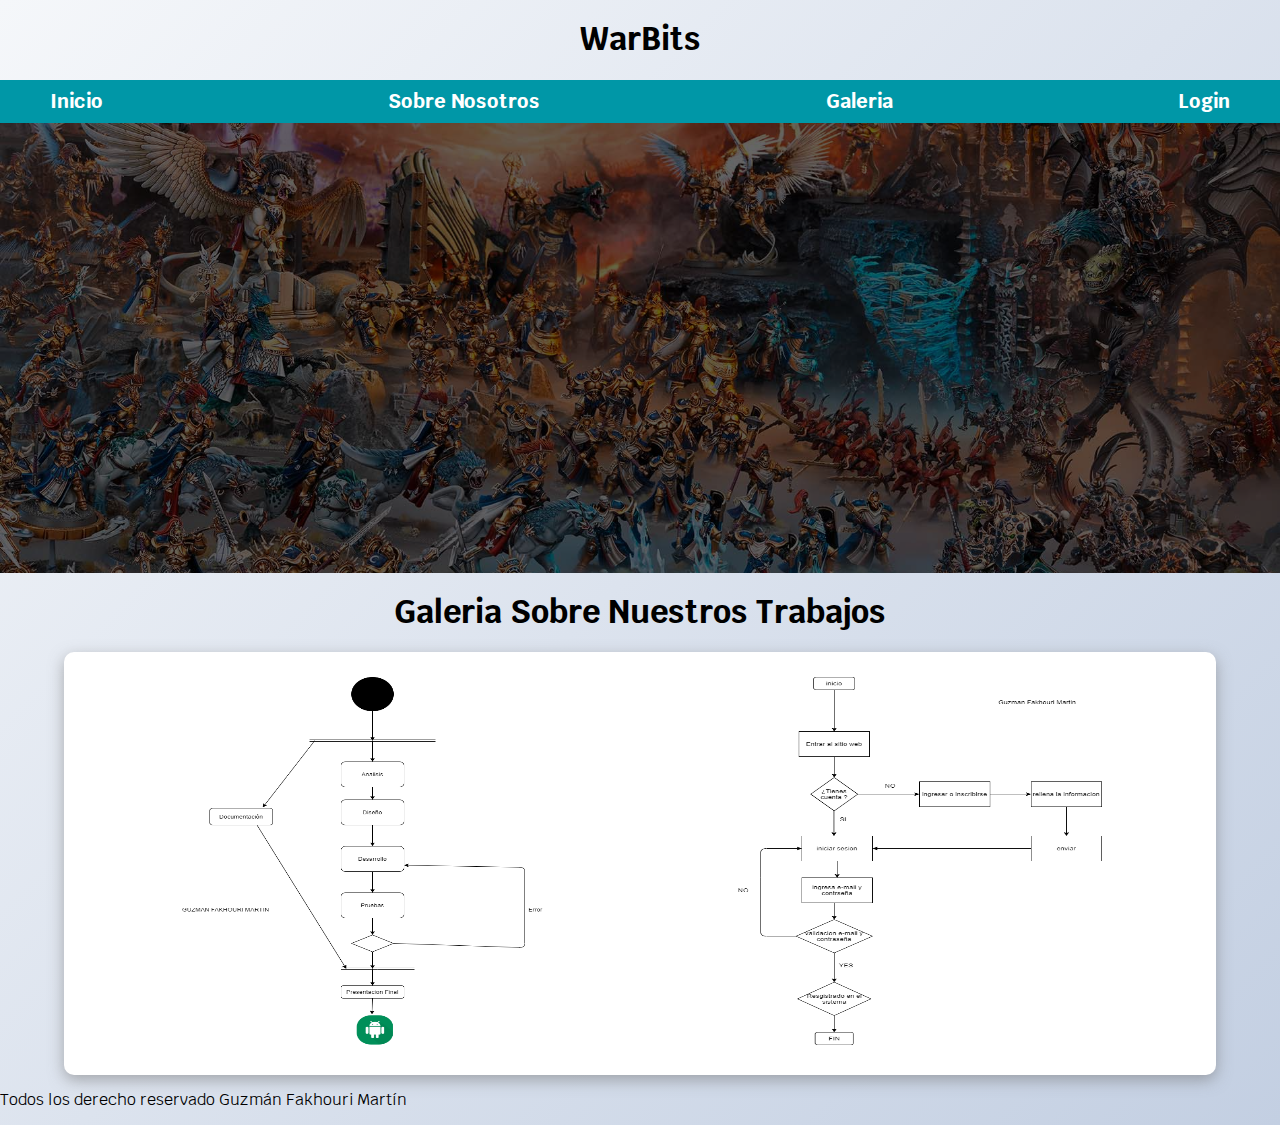
<file: proyecto web/diagrama.html>
<!DOCTYPE html>
<html lang="en">

<head>
    <meta charset="UTF-8">
    <meta http-equiv="X-UA-Compatible" content="IE=edge">
    <meta name="viewport" content="width=device-width, initial-scale=1.0">
    <link href="https://fonts.googleapis.com/css2?family=Krub:wght@400;700&display=swap" rel="stylesheet">
    <title>proyectoweb</title>
    <link rel="stylesheet" href="./estilos.css">
    <link rel="stylesheet" href="./galeria.css">
    <link rel="stylesheet" href="./normalize.css">

</head>

<body>
    <header>
        <h1>WarBits</h1>

    </header>

    <div class="nav-bg">
        <nav class="navegacion-principal contenedor">
            <!--Usamos y añadimos nav para crear el menu con los enlaces-->
            <a href="./inicio.html">Inicio</a>
            <a href="./nosotros.html">Sobre Nosotros</a>
            <a href="./galeria.html">Galeria</a>
            <a href="./registro.html">Login</a>
        </nav>
    </div>

    <section class="hero">
        <divc class="contenido-hero">
            </div>
    </section>

    <h1>Galeria Sobre Nuestros Trabajos</h1>
    <ul class="galeria contenedor sombra">
        <li><a href="#img1"><img src="./img/DIAGRAMA ACTIVIDAD PROYECTO WARBIT (1).png"></a></li>
        <li><a href="#img2"><img src="./img/diagrama warbits.png"></a></li>
    </ul>

    <div class="modal" id="img1">
        
        <div class="imagen-diagrama">
            <a href="#img2">&#60;</a>
            <a href="#img2"><img src="./img/DIAGRAMA ACTIVIDAD PROYECTO WARBIT (1).png"></a>
            <a href="#img2">></a>
        </div>
        <a class="cerrar-diagrama" href="">X</a>
    </div>
    <div class="modal" id="img2">
        
        <div class="imagen-diagrama">
            <a href="#img1">&#60;</a>
            <a href="#img1"><img src="./img/diagrama warbits.png"></a>
            <a href="#img1">></a>
        </div>
        <a class="cerrar-diagrama" href="">X</a>
    </div>
    
   
    


    <footer>
        <p>Todos los derecho reservado Guzmán Fakhouri Martín</p>
    </footer>
</body>

</html>
</file>
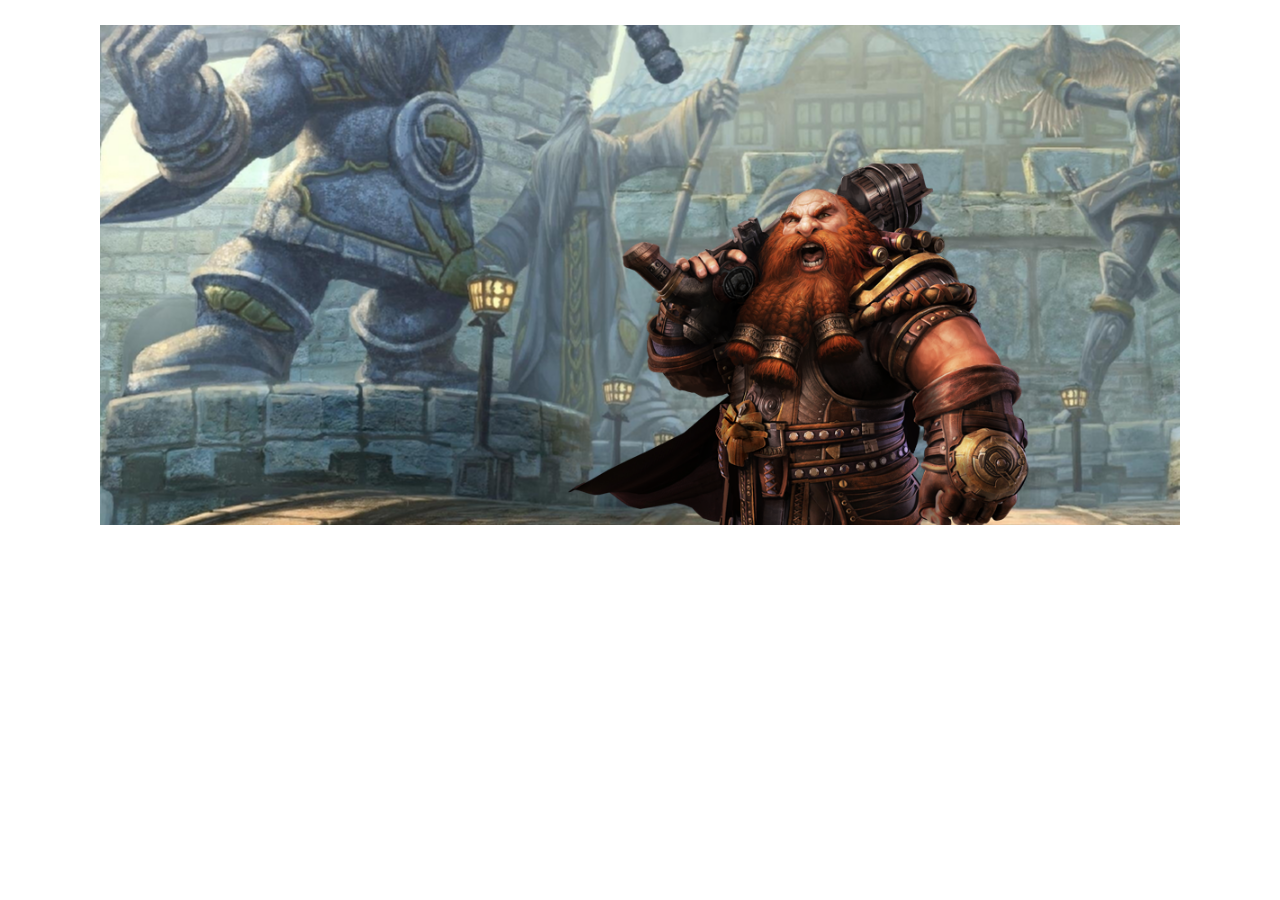
<file: proyecto web/dollyZoom.html>
<!DOCTYPE html>
<html lang="en">
<head>
    <meta charset="UTF-8">
    <meta http-equiv="X-UA-Compatible" content="IE=edge">
    <meta name="viewport" content="width=device-width, initial-scale=1.0">
    <title>Document</title>
    <link rel="stylesheet" href="dolly.css">
</head>
<body>
    

    <div class="container">
        <div class="front"><img src="/proyecto web/img/klipartz.com (2).png" alt="baby" /></div>
        <div class="background"><img src="/proyecto web/img/wallpaperflare.com_wallpaper (1).jpg" alt="" /></div>
      </div>
    
</body>
</html>
</file>
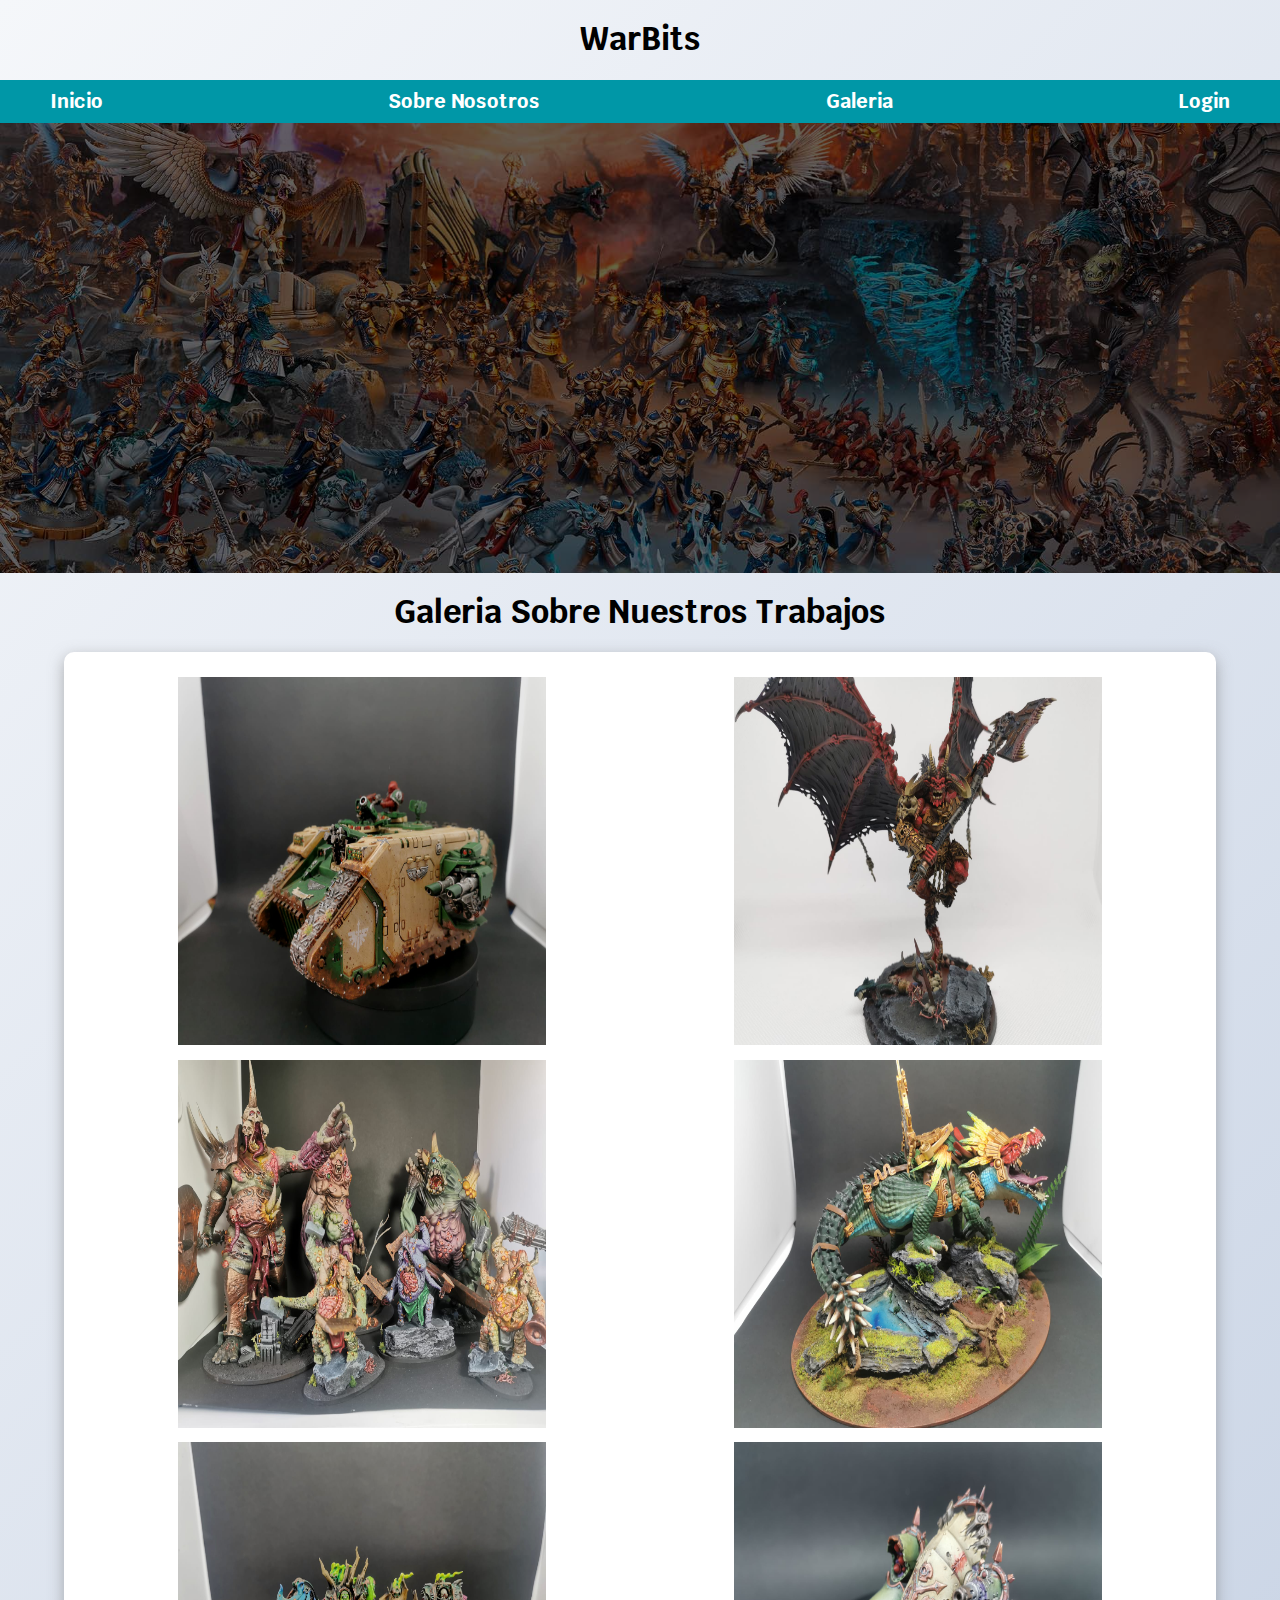
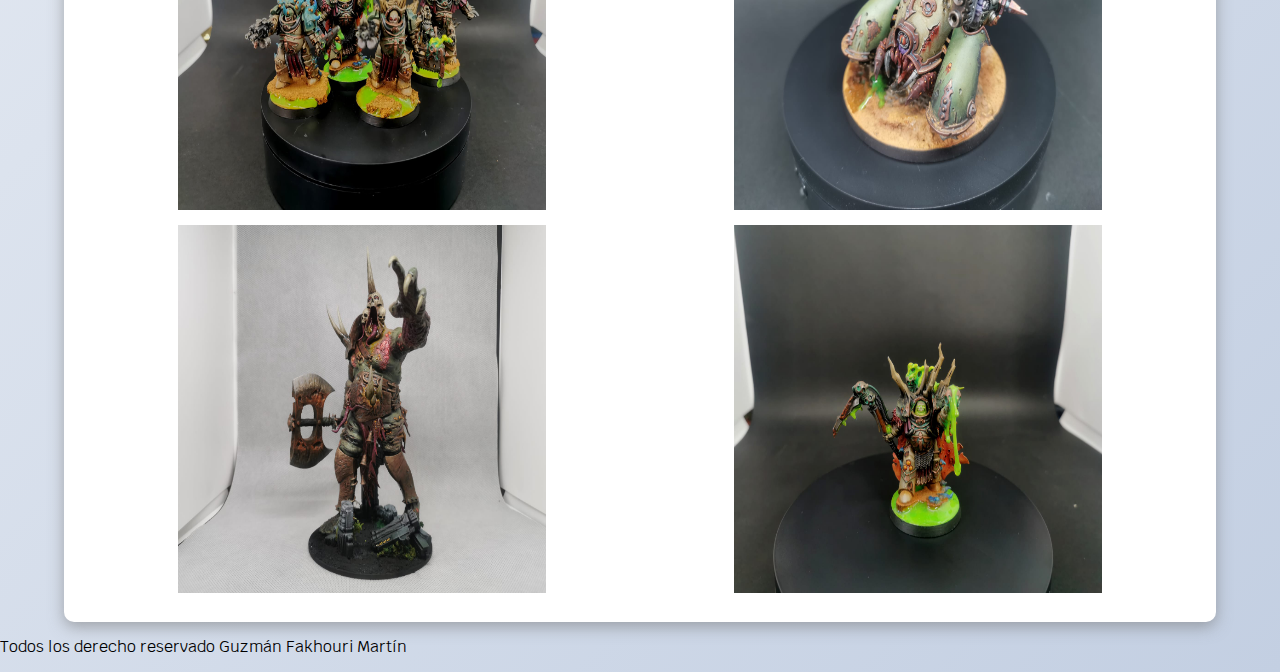
<file: proyecto web/galeria.html>
<!DOCTYPE html>
<html lang="en">

<head>
    <meta charset="UTF-8">
    <meta http-equiv="X-UA-Compatible" content="IE=edge">
    <meta name="viewport" content="width=device-width, initial-scale=1.0">
    <link href="https://fonts.googleapis.com/css2?family=Krub:wght@400;700&display=swap" rel="stylesheet">
    <title>proyectoweb</title>
    <link rel="stylesheet" href="./estilos.css">
    <link rel="stylesheet" href="./galeria.css">
    <link rel="stylesheet" href="./normalize.css">

</head>

<body>
    <header>
        <h1>WarBits</h1>

    </header>

    <div class="nav-bg">
        <nav class="navegacion-principal contenedor">
            <!--Usamos y añadimos nav para crear el menu con los enlaces-->
            <a href="./inicio.html">Inicio</a>
            <a href="./nosotros.html">Sobre Nosotros</a>
            <a href="./galeria.html">Galeria</a>
            <a href="./registro.html">Login</a>
        </nav>
    </div>

    <section class="hero">
        <divc class="contenido-hero">
            </div>
    </section>

    <h1>Galeria Sobre Nuestros Trabajos</h1>
    <ul class="galeria contenedor sombra">
        <li><a href="#img1"><img src="./img/005.jpeg"></a></li>
        <li><a href="#img2"><img src="./img/014.jpeg"></a></li>
        <li><a href="#img3"><img src="./img/011.jpeg"></a></li>
        <li><a href="#img4"><img src="./img/013.jpeg"></a></li>
        <li><a href="#img5"><img src="./img/008.jpeg"></a></li>
        <li><a href="#img6"><img src="./img/010.jpeg"></a></li>
        <li><a href="#img7"><img src="./img/012.jpeg"></a></li>
        <li><a href="#img8"><img src="./img/009.jpeg"></a></li>
    </ul>

    <div class="modal" id="img1">
        
        <div class="imagen">
            <a href="#img8">&#60;</a>
            <a href="#img2"><img src="./img/005.jpeg"></a>
            <a href="#img2">></a>
        </div>
        <a class="cerrar" href="">X</a>
    </div>
    <div class="modal" id="img2">
        
        <div class="imagen">
            <a href="#img1">&#60;</a>
            <a href="#img3"><img src="./img/014.jpeg"></a>
            <a href="#img3">></a>
        </div>
        <a class="cerrar" href="">X</a>
    </div>
    <div class="modal" id="img3">
        
        <div class="imagen">
            <a href="#img2">&#60;</a>
            <a href="#img4"><img src="./img/011.jpeg"></a>
            <a href="#img4">></a>
        </div>
        <a class="cerrar" href="">X</a>
    </div>
    <div class="modal" id="img4">
        
        <div class="imagen">
            <a href="#img3">&#60;</a>
            <a href="#img5"><img src="./img/013.jpeg"></a>
            <a href="#img5">></a>
        </div>
        <a class="cerrar" href="">X</a>
    </div>
    <div class="modal" id="img5">
        
        <div class="imagen">
            <a href="#img4">&#60;</a>
            <a href="#img6"><img src="./img/008.jpeg"></a>
            <a href="#img6">></a>
        </div>
        <a class="cerrar" href="">X</a>
    </div>
    <div class="modal" id="img6">
        
        <div class="imagen">
            <a href="#img5">&#60;</a>
            <a href="#img7"><img src="./img/010.jpeg"></a>
            <a href="#img7">></a>
        </div>
        <a class="cerrar" href="">X</a>
    </div>
    <div class="modal" id="img7">
        
        <div class="imagen">
            <a href="#img6">&#60;</a>
            <a href="#img8"><img src="./img/012.jpeg"></a>
            <a href="#img8">></a>
        </div>
        <a class="cerrar" href="">X</a>
    </div>
        
    <div class="modal" id="img8">
            
            <div class="imagen">
                <a href="#img7">&#60;</a>
                <a href="#img1"><img src="./img/009.jpeg"></a>
                <a href="#img1">></a>
            </div>
            <a class="cerrar" href="">X</a>
    </div>
   
    


    <footer>
        <p>Todos los derecho reservado Guzmán Fakhouri Martín</p>
    </footer>
</body>

</html>
</file>
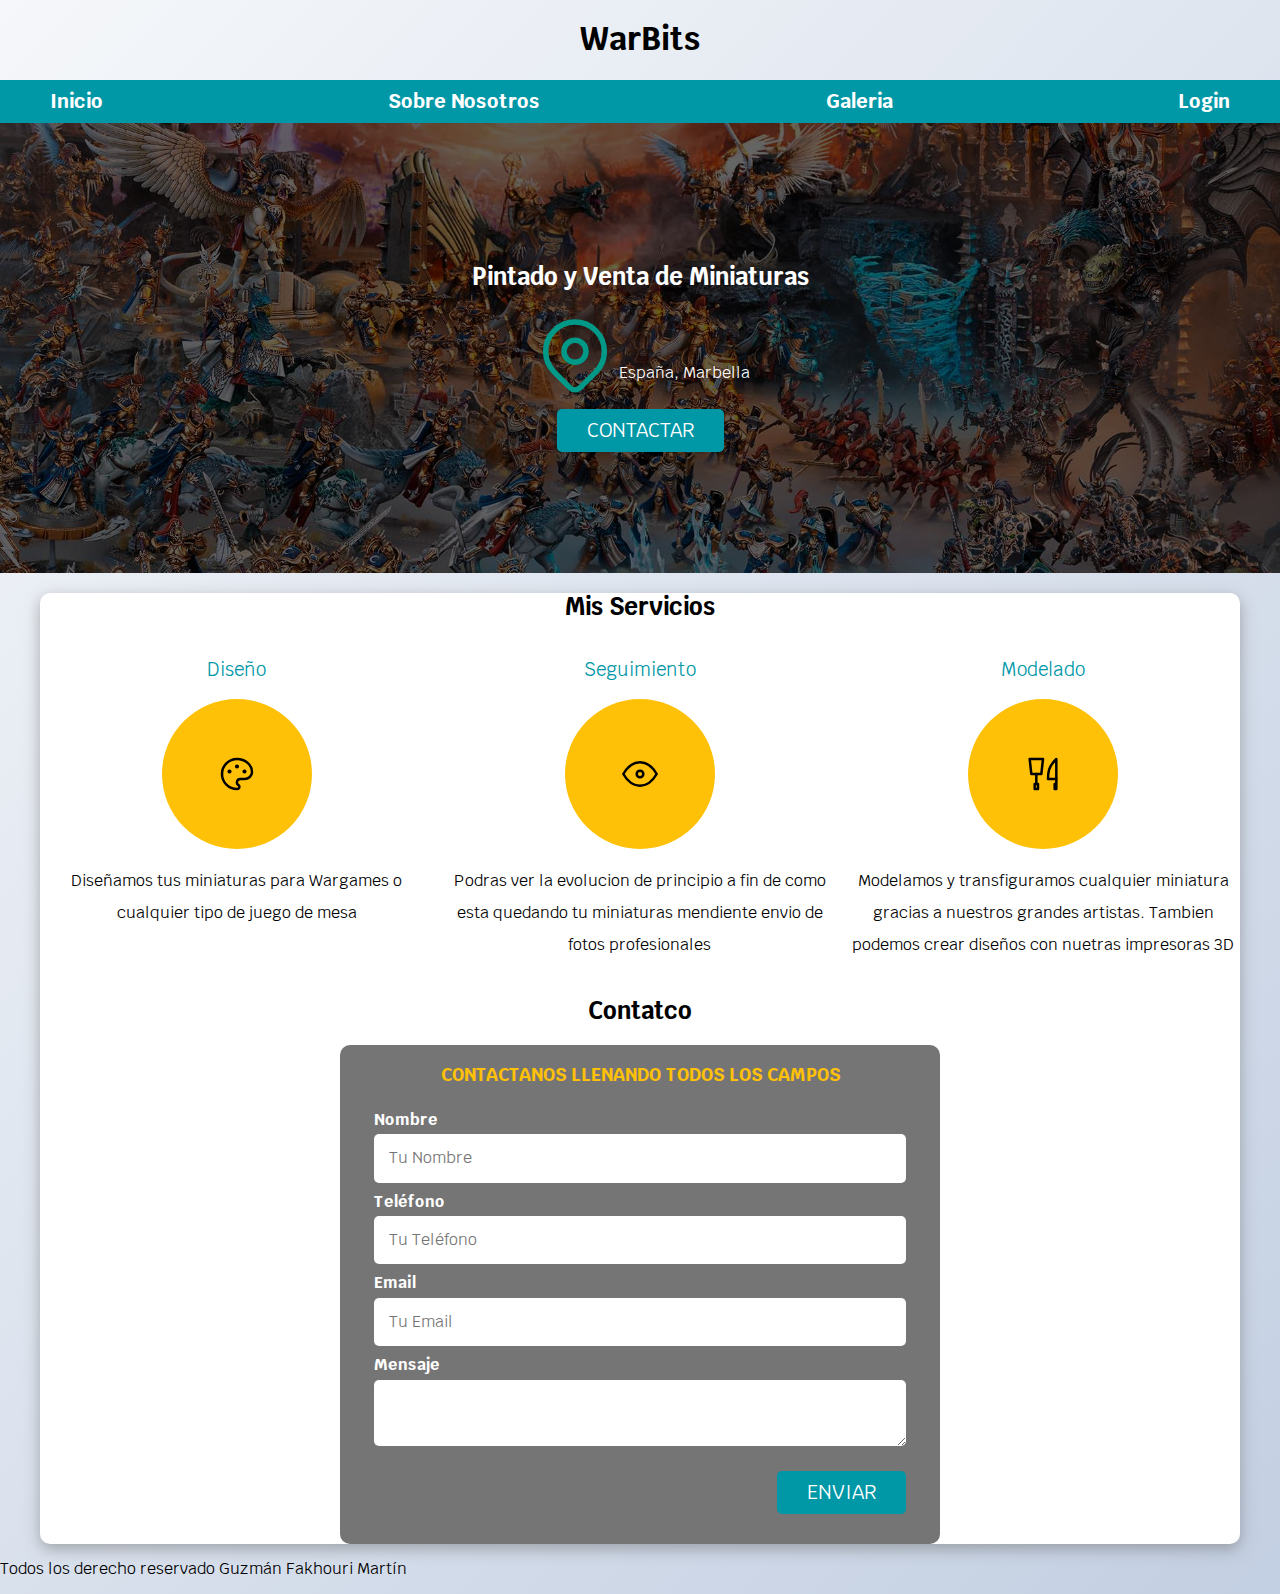
<file: proyecto web/inicio.html>
<!DOCTYPE html>

<!--
HTML

web o pagina: Proyecto integrador

autor: Guzmán Fakhouri Martín

fecha: Futuro
-->


<html lang="en">

<head>
    <meta charset="UTF-8">
    <meta http-equiv="X-UA-Compatible" content="IE=edge">
    <meta name="viewport" content="width=device-width, initial-scale=1.0">
    <title>proyectoweb</title>
    <script src="./login.js"></script>
    <link href="https://fonts.googleapis.com/css2?family=Krub:wght@400;700&display=swap" rel="stylesheet">
    <link rel="stylesheet" href="./normalize.css">
    <link rel="stylesheet" href="./estilos.css">
</head>

<body>
    <header>
        <h1>WarBits</h1>

    </header>

    <div class="nav-bg">
        <nav class="navegacion-principal contenedor">
            <!--Usamos y añadimos nav para crear el menu con los enlaces-->
            <a href="./inicio.html">Inicio</a>
            <a href="./nosotros.html">Sobre Nosotros</a>
            <a href="./galeria.html">Galeria</a>
            <a href="./registro.html">Login</a>
        </nav>
    </div>

    

    <!--Al no ser un contenido principal y ir justo detras de un header casi siempre se usa el section.
    Porque estos headings como suelen tener contenido importante sirven para introducir nuevo contenido-->
    <section class="hero">
        <divc class="contenido-hero">
            <h2 class="titulo">Pintado y Venta de Miniaturas</h2>

            <!--Usamos este icono que proporciona la pagina tablericons.com-->
            <div class="ubicacion">
                 <!--88px-->
                     <svg xmlns="http://www.w3.org/2000/svg" class="icon icon-tabler icon-tabler-map-pin" width="88"
                        height="88" viewBox="0 0 24 24" stroke-width="1.5" stroke="#009988" fill="none"
                        stroke-linecap="round" stroke-linejoin="round">
                        <path stroke="none" d="M0 0h24v24H0z" fill="none" />
                        <circle cx="12" cy="11" r="3" />
                        <path d="M17.657 16.657l-4.243 4.243a2 2 0 0 1 -2.827 0l-4.244 -4.243a8 8 0 1 1 11.314 0z" />
                     </svg>
         
                     <p>España, Marbella</p>
            </div>
            
               

            <a class="boton" href="#">Contactar</a>
        </div>

    </section>

    <main class="contenedor sombra">
        <!--En el main añadimos nuestro contenido principial-->

        <h2>Mis Servicios</h2>
        <!--En este caso no hace falta poner un section porque el main es mas importante.Este h2 es un encabezado del contenido principal del main-->
        <div class="servicios">
            <!--Como regla despues de un heading podemos añadir y delimitar con otro section-->
            <section class="servicio">
                <h3>Diseño</h3>
                <div class="iconos">
                    <svg xmlns="http://www.w3.org/2000/svg" class="icon icon-tabler icon-tabler-palette" width="40" height="40"
                        viewBox="0 0 24 24" stroke-width="1.5" stroke="#000000" fill="none" stroke-linecap="round"
                        stroke-linejoin="round">
                        <path stroke="none" d="M0 0h24v24H0z" fill="none" />
                        <path
                            d="M12 21a9 9 0 1 1 0 -18a9 8 0 0 1 9 8a4.5 4 0 0 1 -4.5 4h-2.5a2 2 0 0 0 -1 3.75a1.3 1.3 0 0 1 -1 2.25" />
                        <circle cx="7.5" cy="10.5" r=".5" fill="currentColor" />
                        <circle cx="12" cy="7.5" r=".5" fill="currentColor" />
                        <circle cx="16.5" cy="10.5" r=".5" fill="currentColor" />
                    </svg>
                </div>
                <p>Diseñamos tus miniaturas para Wargames o cualquier tipo de juego de mesa </p>
            </section>

            <section class="servicio">
                <h3>Seguimiento</h3>
                <div class="iconos">
                    <svg xmlns="http://www.w3.org/2000/svg" class="icon icon-tabler icon-tabler-eye" width="40" height="40"
                        viewBox="0 0 24 24" stroke-width="1.5" stroke="#000000" fill="none" stroke-linecap="round"
                        stroke-linejoin="round">
                        <path stroke="none" d="M0 0h24v24H0z" fill="none" />
                        <circle cx="12" cy="12" r="2" />
                        <path
                            d="M22 12c-2.667 4.667 -6 7 -10 7s-7.333 -2.333 -10 -7c2.667 -4.667 6 -7 10 -7s7.333 2.333 10 7" />
                    </svg>
                </div>

                <p>Podras ver la evolucion de principio a fin de como esta quedando tu miniaturas mendiente envio de fotos profesionales </p>
            </section>

            <section class="servicio">
                <h3>Modelado</h3>
                <div class="iconos">
                    <svg xmlns="http://www.w3.org/2000/svg" class="icon icon-tabler icon-tabler-tools-kitchen" width="40"
                        height="40" viewBox="0 0 24 24" stroke-width="1.5" stroke="#000000" fill="none" stroke-linecap="round"
                        stroke-linejoin="round">
                        <path stroke="none" d="M0 0h24v24H0z" fill="none" />
                        <path d="M4 3h8l-1 9h-6z" />
                        <path d="M7 18h2v3h-2z" />
                        <path d="M20 3v12h-5c-.023 -3.681 .184 -7.406 5 -12z" />
                        <path d="M20 15v6h-1v-3" />
                        <line x1="8" y1="12" x2="8" y2="18" />
                    </svg>
                </div>    

                <p>Modelamos y transfiguramos cualquier miniatura gracias a nuestros grandes artistas. Tambien podemos crear diseños con nuetras impresoras 3D </p>
            </section>
        </div><!--de clase servicios-->
        
        <section>
            <h2>Contatco</h2>
            <!--usamos la etiqueta forma ya que los datos introducidos se deberian enviar a un servidor. Para agrupa una serie de campos donde ira la informacion-->
            <form class="formulario">
                <fieldset>
                    <!--fieldset nos permite agrupar deferentes campos-->
                    <!--Despues de un fieldset podemos agregar la etiqueta legend para dar instrucciones a los usuarios o describir el formulario-->
                    <legend>Contactanos llenando todos los campos</legend>
                    <div class="contenedor-campos">
                        <div class="campo">
                            <label>Nombre</label>
                            <input class="input-text" type="text" placeholder="Tu Nombre">
                        </div>

                        <div class="campo">
                            <label>Teléfono</label>
                            <input class="input-text" type="tel" placeholder="Tu Teléfono">
                        </div>

                        <div class="campo">
                            <label>Email</label>
                            <input class="input-text" type="email" placeholder="Tu Email">
                        </div>

                        <div class="campo">
                            <label>Mensaje</label>
                            <textarea class="input-text"></textarea>
                        </div>
                    </div><!--contenedor de los campos e inputs-->

                    <div class="alinear-derecha flex">
                        <input class="boton w-100" type="submit" value="Enviar">
                    </div>


                </fieldset>
            </form>

        </section>
    </main>
    <footer>
        <p>Todos los derecho reservado Guzmán Fakhouri Martín</p>
    </footer>




</body>

</html>
</file>
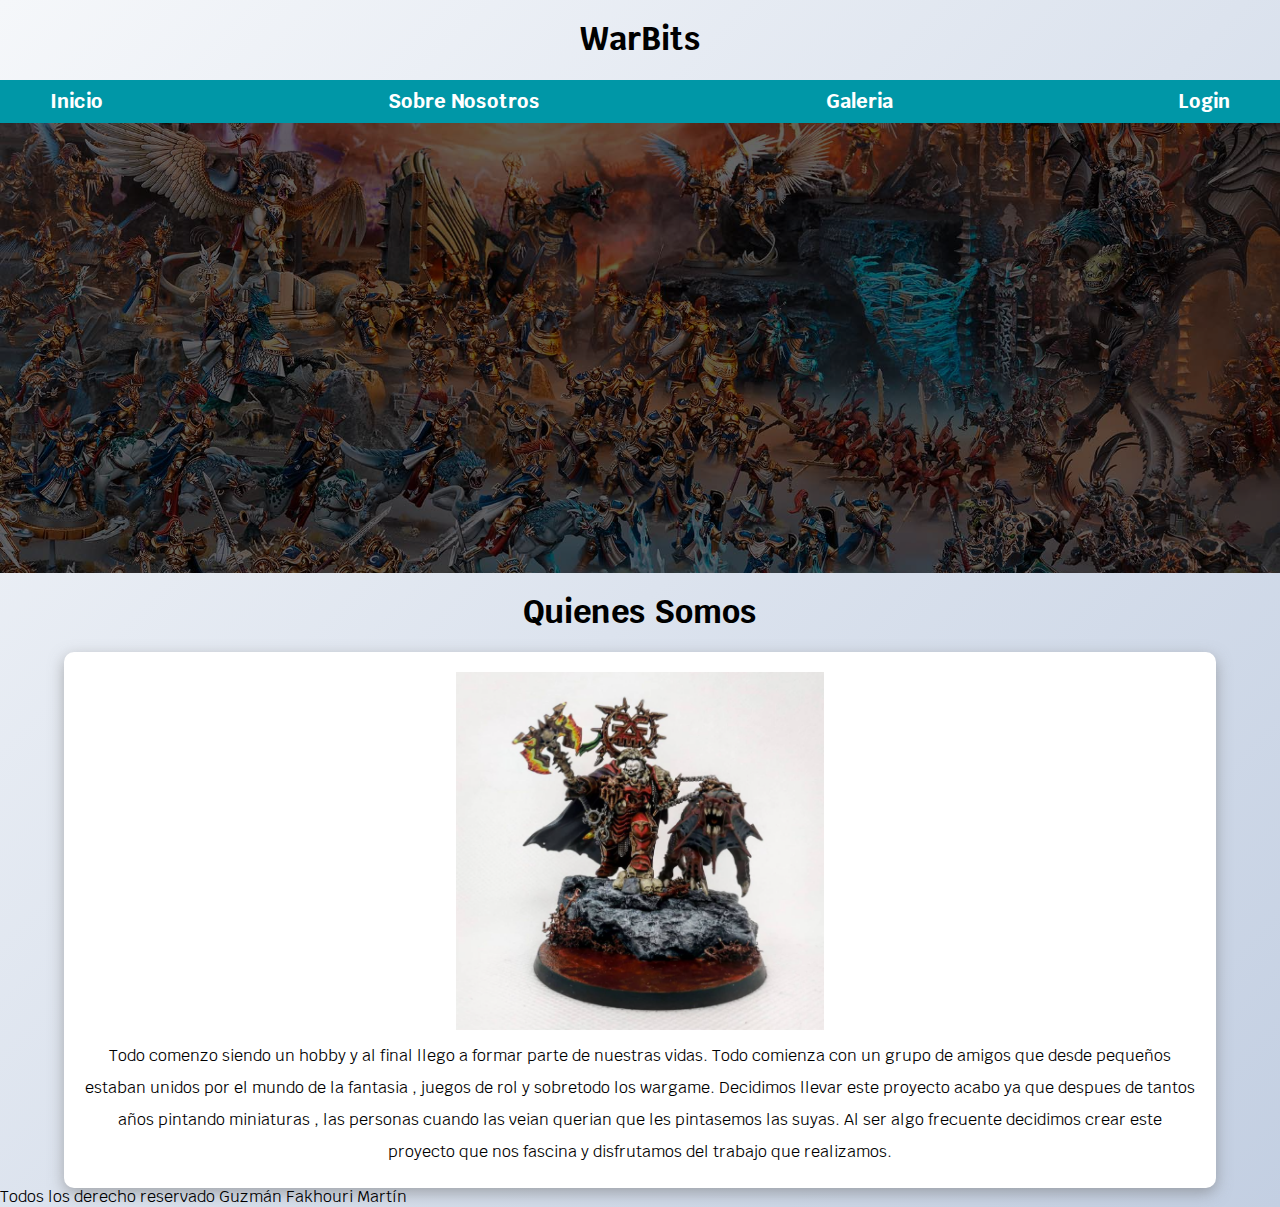
<file: proyecto web/nosotros.html>
<!DOCTYPE html>
<html lang="en">
<head>
    <meta charset="UTF-8">
    <meta http-equiv="X-UA-Compatible" content="IE=edge">
    <meta name="viewport" content="width=device-width, initial-scale=1.0">
    <link href="https://fonts.googleapis.com/css2?family=Krub:wght@400;700&display=swap" rel="stylesheet">
    <title>proyectoweb</title>
    <link rel="stylesheet" href="./estilos.css">
    <link rel="stylesheet" href="./normalize.css">
    <link rel="stylesheet" href="./nosotros.css">
    
</head>
<body>
    <header>
        <h1>WarBits</h1>

    </header>

    <div class="nav-bg">
        <nav class="navegacion-principal contenedor">
            <!--Usamos y añadimos nav para crear el menu con los enlaces-->
            <a href="./inicio.html">Inicio</a>
            <a href="./dollyZoom.html">Sobre Nosotros</a>
            <a href="./galeria.html">Galeria</a>
            <a href="./registro.html">Login</a>
        </nav>
    </div>

    <section class="hero">
        <divc class="contenido-hero">
        </div>

    </section>
    <h1>Quienes Somos</h1>
    <main class="galeria contenedor sombra">
        <!--En el main añadimos nuestro contenido principial-->

       

                <img class="imagen" src="./img/001.png" alt="imagen warlord nosotros">

                <p>Todo comenzo siendo un hobby y al final llego a formar parte de nuestras vidas. Todo comienza con un grupo de amigos que desde pequeños
                    estaban unidos por el mundo de la fantasia , juegos de rol y sobretodo los wargame. Decidimos llevar este proyecto acabo ya que despues de tantos años pintando miniaturas , las personas cuando las veian querian que les pintasemos las suyas. Al ser algo frecuente decidimos crear este proyecto que nos fascina y disfrutamos del trabajo que realizamos.
                </p>
            
                
                
                
            
        
        
        
    </main>
        <footer>
            <p>Todos los derecho reservado Guzmán Fakhouri Martín</p>
        </footer>
</body>
</html>
</file>
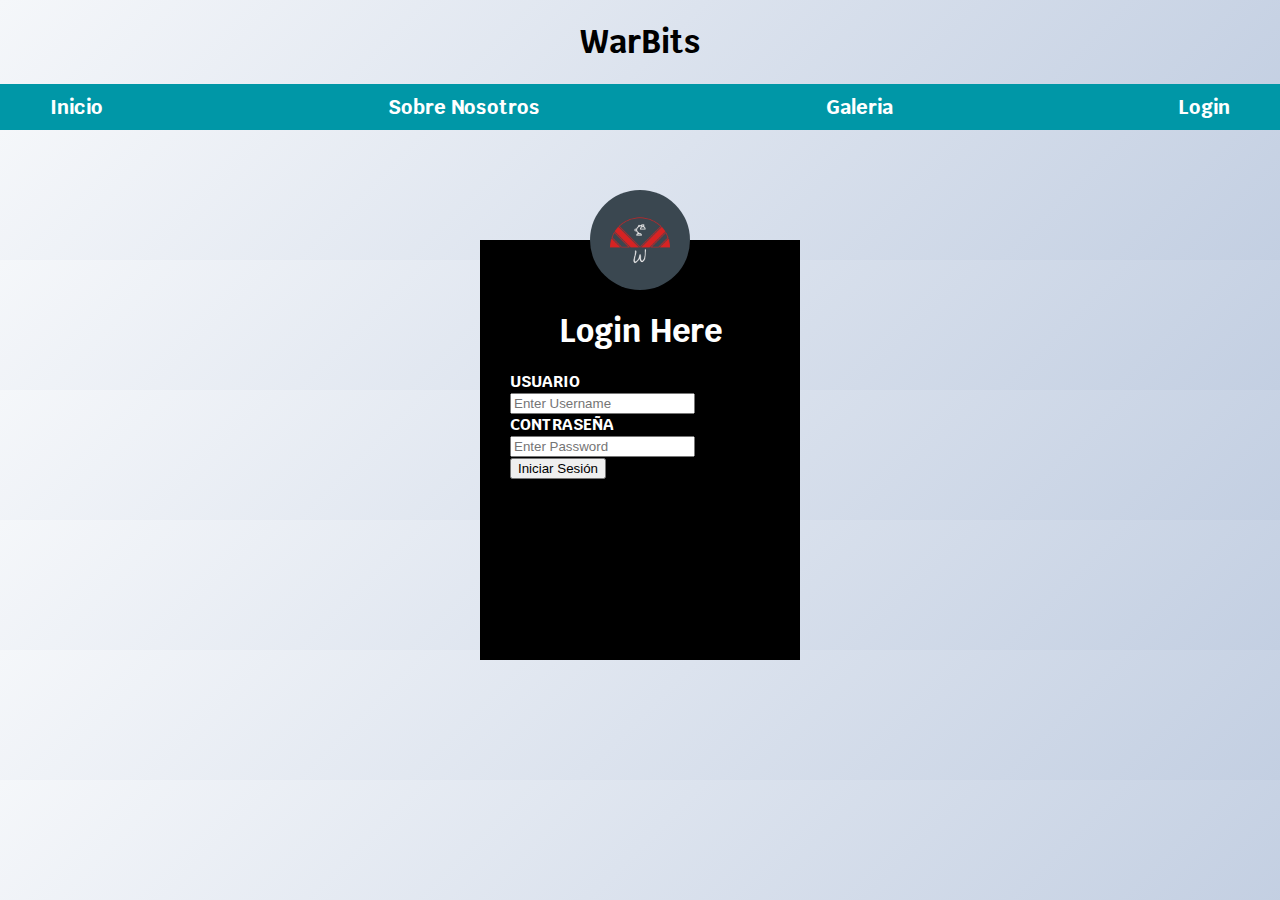
<file: proyecto web/registro.html>
<!DOCTYPE html>
<html lang="en">
  <head>
    <meta charset="UTF-8" />
    <meta http-equiv="X-UA-Compatible" content="IE=edge" />
    <meta name="viewport" content="width=device-width, initial-scale=1.0" />
    <title>loguearse</title>
    <link rel="stylesheet" href="./estilos.css">
    <link rel="stylesheet" href="./login.css">
    <script src="https://ajax.googleapis.com/ajax/libs/jquery/3.5.1/jquery.min.js"></script>
    <script src="./login.js"></script>
    <link href="https://fonts.googleapis.com/css2?family=Krub:wght@400;700&display=swap" rel="stylesheet">
  </head>
  <body onload="controlar()">

    <header>
      <h1>WarBits</h1>

  </header>

  <div class="nav-bg">
      <nav class="navegacion-principal contenedor">
          <!--Usamos y añadimos nav para crear el menu con los enlaces-->
          <a href="./inicio.html">Inicio</a>
          <a href="./nosotros.html">Sobre Nosotros</a>
          <a href="./galeria.html">Galeria</a>
          <a href="./registro.html">Login</a>
      </nav>
  </div>


  <div class="login-box">
    <img class="avatar" src="/proyecto web/img/logo.png" alt="logo de warbits">
    <h1>Login Here</h1>
    
      <form
        method="GET"
        id="ingresar"
        name="miFormulario"
        onSubmit="return intentar()"
      >
        <label for="apellido">USUARIO</label>
        <input type="text" id="usr" placeholder="Enter Username" name="formUsuario" required /><br />
        <label for="apellido">CONTRASEÑA</label>
        <input type="password" id="clv" placeholder="Enter Password" name="formClave" required /><br />
        <input type="submit" value="Iniciar Sesión" />
      </form>
    
  </div>
  

  </body>
</html>
</file>
<file: proyecto web/estilos.css>
/**
CSS
web o pagina: Proyecto integrador

autor: Guzmán Fakhouri Martín

fecha: Futuro
**/

:root{
    --blaco: #ffffff;
    --oscuro: #212121;
    --primario: #ffc107;
    --secundario: #0097a7;
    --gris: #757575;
    
}
html {
    font-size: 62.5%;
    box-sizing: border-box;
   
}



*, *:before, *:after {
  box-sizing: inherit;
}

body {
    font-size: 16px;
    font-family: 'Krub', sans-serif;
    background-image: linear-gradient(135deg, #f5f7fa 0%, #c3cfe2 100%);
    

}

.h1{
    font-size: 3.8rem;
}

.h2{
    font-size: 2.8rem;
}

.h3{
    font-size: 1.8rem;
}
h1,h2,h3{
    text-align: center;
}

.contenedor{
    max-width: 120rem;
    margin: 0 auto;
}

.boton{
    background-color: var(--secundario);
    color: var(--blaco);
    padding: 1rem 3rem;
    margin-top: 1rem;
    font-size: 2rem;
    text-decoration: none;
    text-transform: uppercase;
    font: bold;
    border-radius: .5rem;
    width: 90%;
    text-align: center;
    border: none;
}
.w-100 {
    width: 100%;
}

@media (min-width: 768px) {
    .w-100 {
        width: auto;
    }
}

.flex {
    display: flex;
}

.alinear-derecha{
   justify-content: flex-end; 
}


@media (min-width: 768px) {
    .boton{
        width: auto;
    }
}

.boton:hover {
    cursor:pointer;
}

.sombra{
    -webkit-box-shadow: 0px 5px 15px 0px rgba(112,112,112,0.54);
    -moz-box-shadow: 0px 5px 15px 0px rgba(112,112,112,0.54);
    box-shadow: 0px 5px 15px 0px rgba(112,112,112,0.54);
    background-color: var(--blaco);
    border-radius: 1rem;
}



.nav-bg{
    background-color: var(--secundario);
}
.navegacion-principal{
    
    display: flex;
    flex-direction: column;
    
}

@media (min-width: 768px) {
    .navegacion-principal{
     flex-direction: row;   
     justify-content: space-between;
    }
}

.navegacion-principal a{
    display: block;
    text-align: center;
    color: var(--blaco);
    text-decoration: none;
    font-size: 2rem;
    font-weight: 700;
    padding: 1rem;
}
.navegacion-principal a:hover{
    background-color: var(--primario);
    color: var(--oscuro);
}

.hero {
    background-image: url(./img/003.jpg);
    background-repeat: no-repeat;
    background-size: cover;
    height: 450px;
    position: relative;
    margin-bottom: 2rem;
}

.contenido-hero{
    position: absolute;
    background-color: rgba(0,0,0, .6);
    background-color: rgb( 0 0 0/ 60% );
    width: 100%;
    height: 100%;
    display: flex;
    flex-direction: column;
    align-items: center;
    justify-content: center;
}

.contenido-hero h2,
.contenido-hero p {
    color: var(--blaco);
}

.ubicacion{
    display: flex;
    align-items: flex-end;
}



 /**servicios**/

 @media (min-width: 768px) {
    .servicios{
        display: grid;
        grid-template-columns: repeat(3,1fr);
        column-gap: 1rem;
     }
 }

 .servicio {
     display: flex;
    flex-direction: column;
    align-items: center;
 }

 .servicio h3{
    color: var(--secundario);
    font-weight: normal;

 }

 .servicio p{
     line-height: 2;
     text-align: center;
 }

 .servicio .iconos{
     height: 15rem;
     width: 15rem;
     background-color: var(--primario);
     border-radius: 50%;
     display: flex;
     justify-content: space-evenly;
     align-items: center;
 }

 /**contacto formulario**/

 .formulario {
    background-color: var(--gris);
    width: min(60rem, 100%); /**utiliza el valor mas pequeño**/
    margin: 0 auto;
    padding: 2rem;
    border-radius: 1rem;
 }

 .formulario fieldset {
     border: none;
 }

 .formulario legend {
     text-align: center;
     font-size: 1.8rem;
     text-transform: uppercase;
     font-weight: 700;
     margin-bottom: 2rem;
     color: var(--primario);
 }

.campo {
    margin-bottom: 1rem;
}

.campo label {
    color: var(--blaco);
    font-weight: bold;
    margin-bottom: .5rem;
    display: block;
}


.input-text {
    width: 100%;
    border: none;
    padding: 1.5rem;
    border-radius: .5rem;
}
</file>
<file: proyecto web/galeria.css>
/*estilos galeria*/


body{
    margin: 0;
}
.galeria {
    width: 90%;
    margin: auto;
    list-style: none;
    padding: 20px;
    box-sizing: border-box;

    display: flex;
    flex-wrap: wrap;
    justify-content: space-around;
}

.galeria li{
    margin: 5px;
}

.galeria img{
    width: 368px;
    height: 368px;
    
}

/*estilos modal*/

.modal {
    display: none;
}

.modal:target {
    display: block;
    position: fixed;
    background: rgba(0, 0, 0, 0.8);
    top: 0;
    left: 0;
    width: 100%;
    height: 100%;
}

.modal h3 {
    color: #fff;
    font-size: 30px;
    text-align: center;
    margin: 15px 0;
}

.imagen {
    width: 100%;
    height: 50%;
    padding-top: 300px;
    display: flex;
    justify-content: center;
    align-items: center;
}

.imagen a{
    color: #fff;
    font-size: 40px;
    text-decoration: none;
    margin: 0 10px;
}

.img a:nth-child(2){
margin: 0;
height: 100%;
flex-shrink: 2;
}

.imagen img{
    width: 768px;
    height: 100%;
    max-width: 100%;
    border: 7px solid;
    box-sizing: border-box;
}

.cerrar{
    display: block;
    background: #fff;
    width: 25px;
    height: 25px;
    margin: 200px auto;
    text-align: center;
    text-decoration: none;
    font-size: 25px;
    color: #000;
    padding: 1px;
    border-radius: 50%;
    line-height: 25px;

}
</file>
<file: proyecto web/dolly.css>
.container {
    width: 100%;
    max-width: 1080px;
    background: #000;
    overflow: hidden;
    margin: 25px auto;
    position: relative;
    height: 500px;
  }
  .container:hover .background {
    -webkit-transform: scale(0.8) translate(-50%, -50%);
        -ms-transform: scale(0.8) translate(-50%, -50%);
            transform: scale(0.8) translate(-50%, -50%);
  }
  .container:hover .front {
    -webkit-transform: scale(1.4);
        -ms-transform: scale(1.4);
            transform: scale(1.4);
  }
  
  .background {
    top: 35%;
    left: 50%;
    width: 1411px;
    height: 717px;
    position: absolute;
    -webkit-transform: translate(-50%, -50%);
        -ms-transform: translate(-50%, -50%);
            transform: translate(-50%, -50%);
    -webkit-transform-origin: top left;
        -ms-transform-origin: top left;
            transform-origin: top left;
    -webkit-transition: -webkit-transform 1s;
            transition: transform 1s;
  }
  
  .front {
    top: 15%;
    left: 40.8%;
    z-index: 1;
    position: absolute;
    -webkit-transform: scale(1);
        -ms-transform: scale(1);
            transform: scale(0.9);
    -webkit-transition: -webkit-transform 1s;
            transition: transform 1s;
  }
  .boton-desconectar{
    position: relative;
    margin-bottom: 2rem;
    padding-bottom: 100PX;
  }
  .centrar-boton{
    width: 100%;
    height: 100%;
    display: flex;
    flex-direction: column;
    position: absolute;
    align-items: center;
    justify-content: center;
    
  }
</file>
<file: proyecto web/nosotros.css>
*{
    margin: 0;
    padding: 0;
    box-sizing: border-box;
}
.imagen {
    width: 100%;
    height: 50%;
    display: flex;
    justify-content: center;
    align-items: center;
    padding-bottom: 10px;
}
.galeria {
    width: 90%;
    margin: auto;
    list-style: none;
    padding: 20px;
    box-sizing: border-box;

    display: flex;
    flex-wrap: wrap;
    justify-content: space-around;
}

.galeria li{
    margin: 5px;
}
.galeria img{
    width: 368px;
    height: 368px;
    
}
.galeria p{
    line-height: 2;
    text-align: center;
}
</file>
<file: proyecto web/login.css>
body {
    margin: 0;
    padding: 0;
    font-family: 'Krub', sans-serif;
}

.login-box {
    width: 320px;
    height: 420px;
    background: #000;
    color: #fff;
    top: 50%;
    left: 50%;
    position: absolute;
    transform: translate(-50%, -50%);
    box-sizing: border-box;
    padding: 70px 30px;
}

.login-box .avatar {
    width: 100px;
    height: 100px;
    border-radius: 50%;
    position: absolute;
    top: -50px;
    left: calc(50% - 50px);

}

.login-box h1 {
   margin: 0;
   padding: 0 0 20px; 
   text-align: center;
   font: 22px;
}

.login-box label {
    margin: 0;
    padding: 0;
    font-weight: bold;
    display: block;
}
</file>
